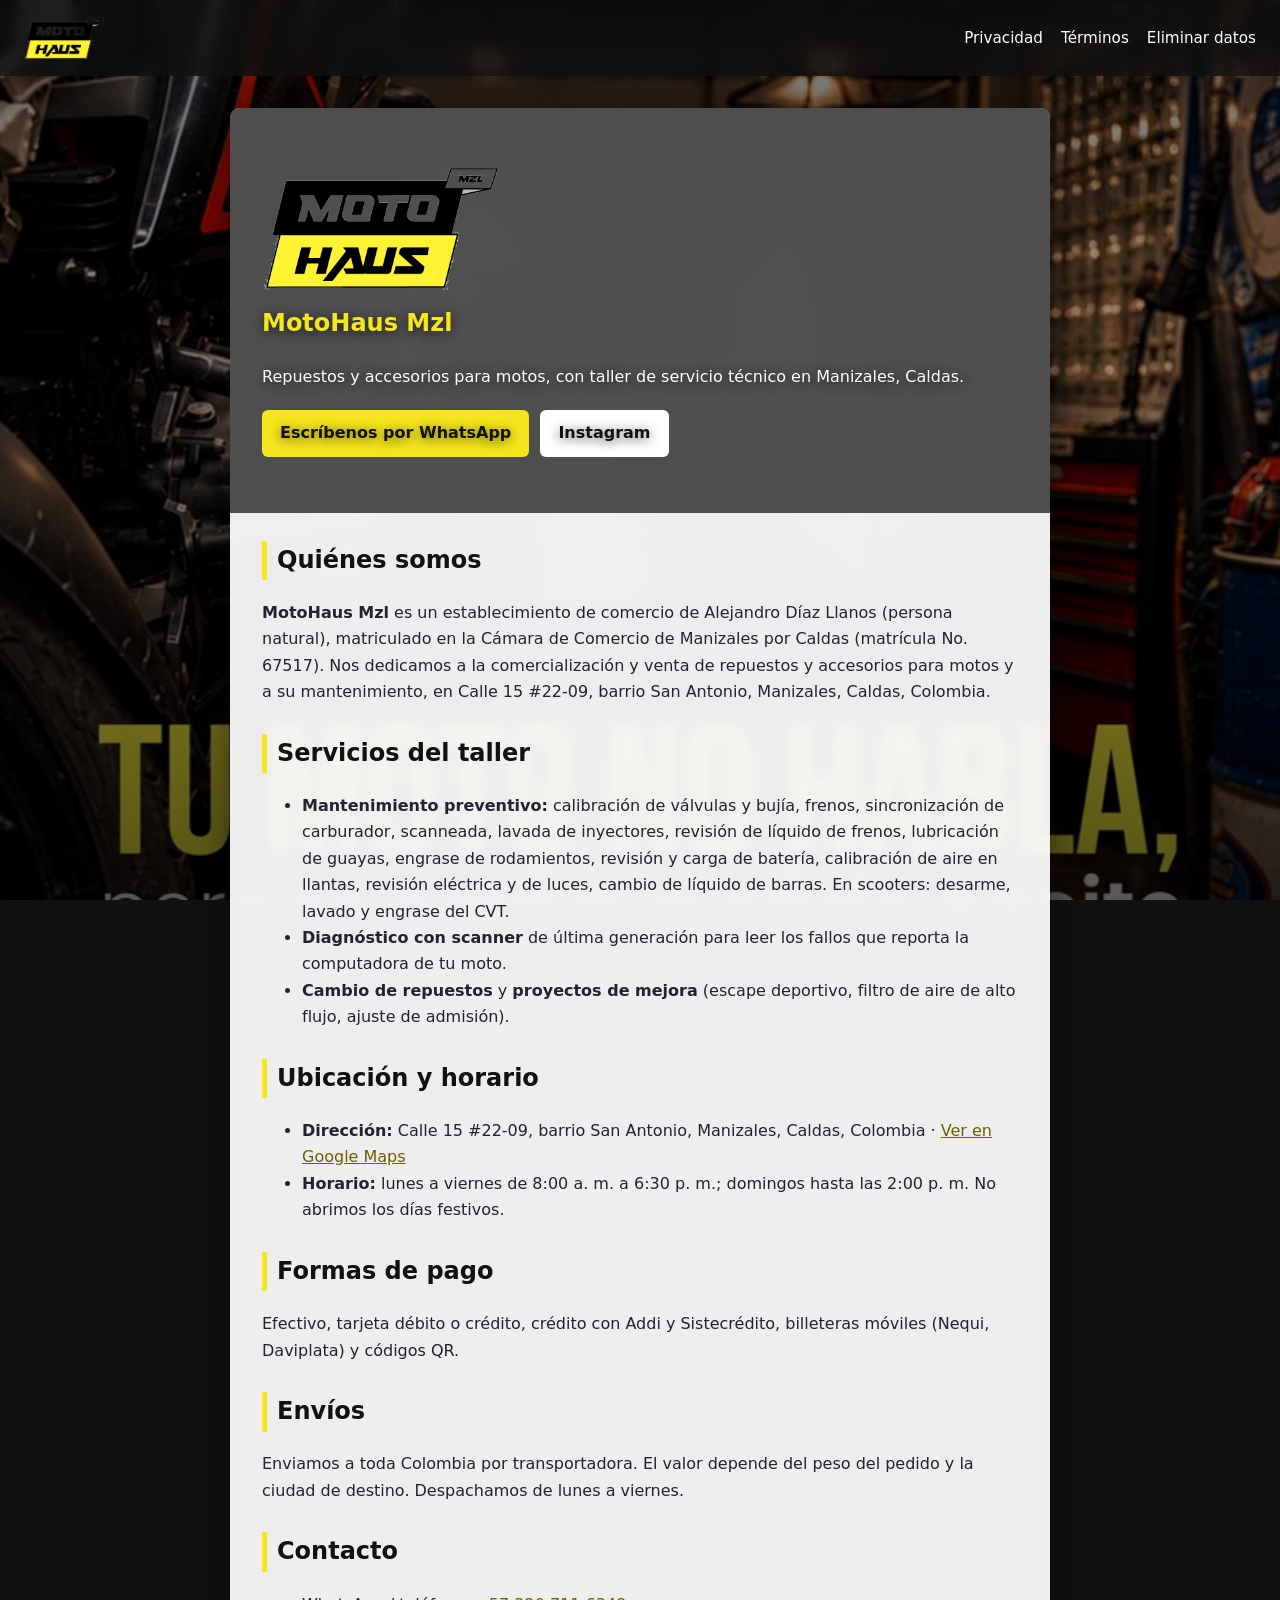
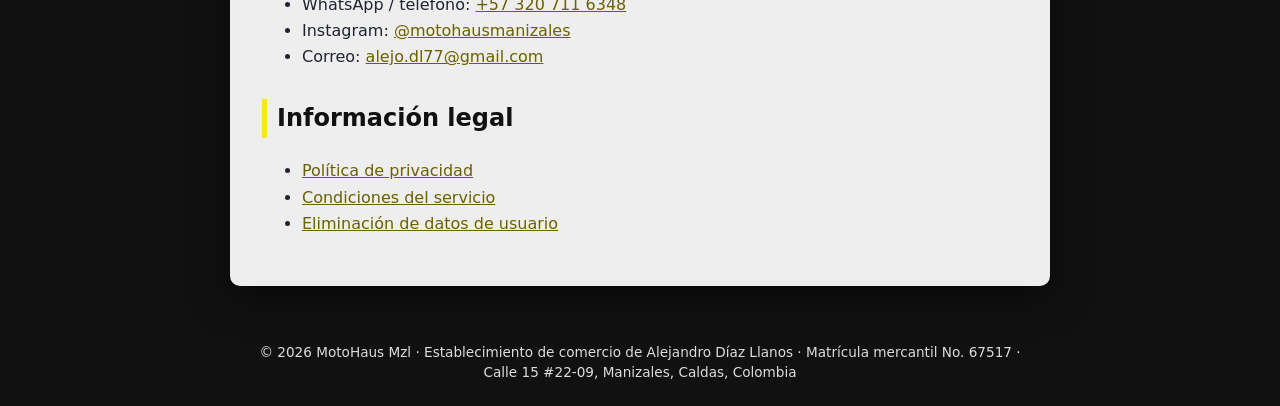
<file: index.html>
<!doctype html>
<html lang="es"><head><meta charset="utf-8"><meta name="viewport" content="width=device-width,initial-scale=1">
<title>Inicio | MotoHaus Mzl</title><link rel="icon" type="image/png" href="img/favicon.png"><meta name="description" content="MotoHaus Mzl: repuestos, accesorios y taller de servicio técnico para motos en Manizales, Caldas."><link rel="stylesheet" href="style.css"></head><body><div class="fondo" aria-hidden="true"><div class="fondo-capa" style="background-image:url(img/taller.jpg)"></div><div class="fondo-capa" style="background-image:url(img/repuestos.jpg)"></div><div class="fondo-velo"></div></div>

<header><a href="index.html" class="logo"><img src="img/logo.png" alt="MotoHaus Mzl" width="88" height="47"></a>
<nav><a href="privacidad.html">Privacidad</a><a href="terminos.html">Términos</a><a href="eliminar-datos.html">Eliminar datos</a></nav></header><main>
<section class="hero"><img class="hero-logo" src="img/logo.png" alt="MotoHaus Mzl" width="260" height="139"><h1>MotoHaus Mzl</h1>
<p>Repuestos y accesorios para motos, con taller de servicio técnico en Manizales, Caldas.</p>
<p><a class="btn" href="https://wa.me/573207116348">Escríbenos por WhatsApp</a> <a class="btn alt" href="https://www.instagram.com/motohausmanizales/">Instagram</a></p></section>
<h2>Quiénes somos</h2>
<p><strong>MotoHaus Mzl</strong> es un establecimiento de comercio de Alejandro Díaz Llanos (persona natural), matriculado en la Cámara de Comercio de Manizales por Caldas (matrícula No. 67517). Nos dedicamos a la comercialización y venta de repuestos y accesorios para motos y a su mantenimiento, en Calle 15 #22-09, barrio San Antonio, Manizales, Caldas, Colombia.</p>
<h2>Servicios del taller</h2>
<ul><li><strong>Mantenimiento preventivo:</strong> calibración de válvulas y bujía, frenos, sincronización de carburador, scanneada, lavada de inyectores, revisión de líquido de frenos, lubricación de guayas, engrase de rodamientos, revisión y carga de batería, calibración de aire en llantas, revisión eléctrica y de luces, cambio de líquido de barras. En scooters: desarme, lavado y engrase del CVT.</li>
<li><strong>Diagnóstico con scanner</strong> de última generación para leer los fallos que reporta la computadora de tu moto.</li>
<li><strong>Cambio de repuestos</strong> y <strong>proyectos de mejora</strong> (escape deportivo, filtro de aire de alto flujo, ajuste de admisión).</li></ul>
<h2>Ubicación y horario</h2>
<ul><li><strong>Dirección:</strong> Calle 15 #22-09, barrio San Antonio, Manizales, Caldas, Colombia · <a href="https://www.google.com/maps/search/?api=1&query=Calle+15+%2322-09+Manizales+Caldas+Colombia">Ver en Google Maps</a></li>
<li><strong>Horario:</strong> lunes a viernes de 8:00 a. m. a 6:30 p. m.; domingos hasta las 2:00 p. m. No abrimos los días festivos.</li></ul>
<h2>Formas de pago</h2>
<p>Efectivo, tarjeta débito o crédito, crédito con Addi y Sistecrédito, billeteras móviles (Nequi, Daviplata) y códigos QR.</p>
<h2>Envíos</h2>
<p>Enviamos a toda Colombia por transportadora. El valor depende del peso del pedido y la ciudad de destino. Despachamos de lunes a viernes.</p>
<h2>Contacto</h2>
<ul><li>WhatsApp / teléfono: <a href="https://wa.me/573207116348">+57 320 711 6348</a></li>
<li>Instagram: <a href="https://www.instagram.com/motohausmanizales/">@motohausmanizales</a></li>
<li>Correo: <a href="mailto:alejo.dl77@gmail.com">alejo.dl77@gmail.com</a></li></ul>
<h2>Información legal</h2>
<ul><li><a href="privacidad.html">Política de privacidad</a></li><li><a href="terminos.html">Condiciones del servicio</a></li><li><a href="eliminar-datos.html">Eliminación de datos de usuario</a></li></ul>
</main><footer>© 2026 MotoHaus Mzl · Establecimiento de comercio de Alejandro Díaz Llanos · Matrícula mercantil No. 67517 · Calle 15 #22-09, Manizales, Caldas, Colombia</footer><script src="fondo.js"></script></body></html>
</file>
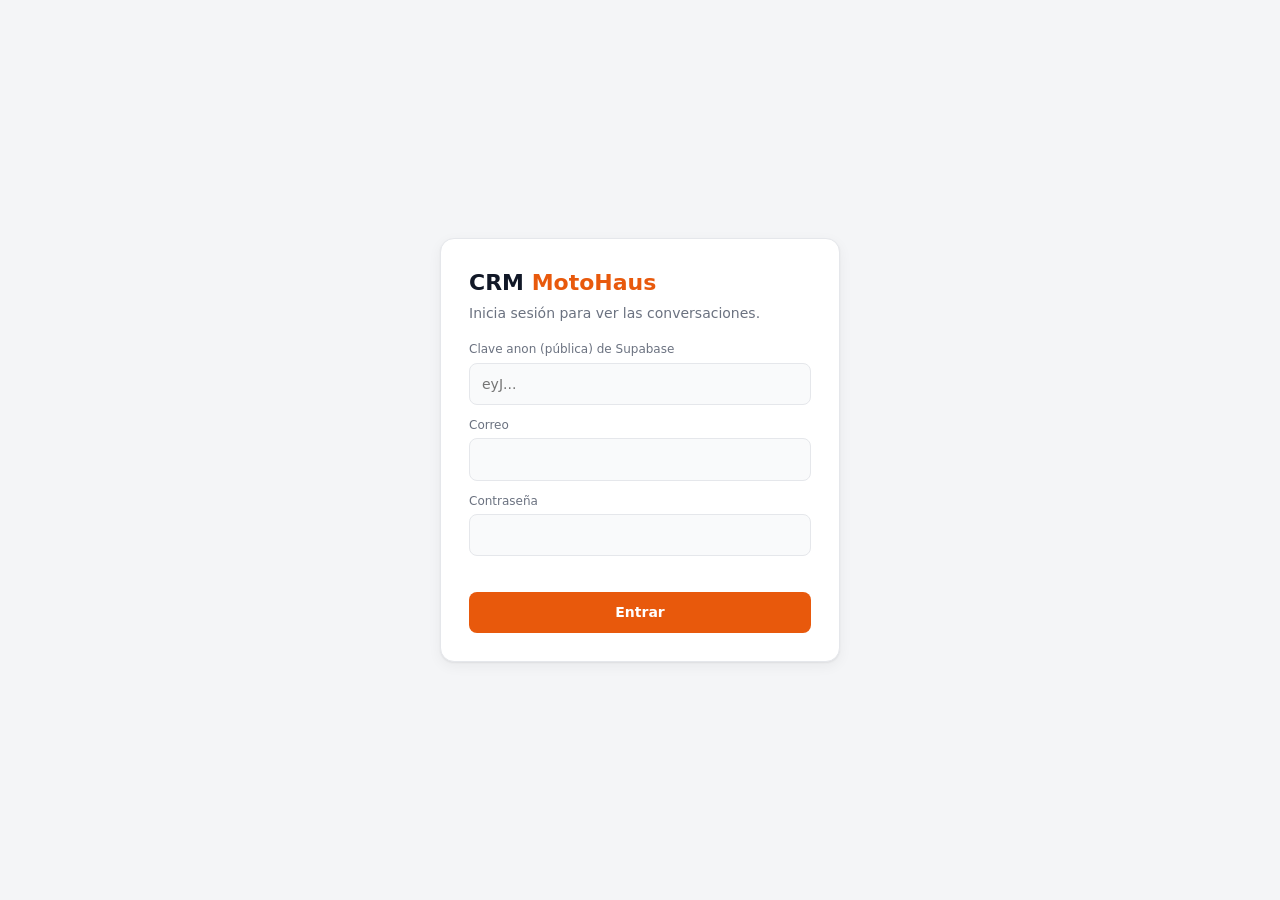
<file: crm/index.html>
<!doctype html>
<html lang="es">
<head>
<meta charset="utf-8">
<meta name="viewport" content="width=device-width, initial-scale=1">
<meta http-equiv="Content-Security-Policy" content="default-src 'none'; script-src 'self'; style-src 'unsafe-inline'; connect-src https://dxqpvzqqglknganyiaiq.supabase.co wss://dxqpvzqqglknganyiaiq.supabase.co https://motohaus.app.n8n.cloud; img-src 'self' data:; base-uri 'none'; form-action 'none'">
<meta name="referrer" content="no-referrer">
<meta name="robots" content="noindex,nofollow">
<title>CRM MotoHaus</title>
<style>
:root{
  --bg:#f4f5f7;--panel:#fff;--panel2:#f9fafb;--line:#e5e7eb;--text:#111827;--muted:#6b7280;
  --brand:#e8590c;--brand-d:#c2410c;--cli:#fff;--bot:#dbeafe;--hum:#dcfce7;--ok:#16a34a;--warn:#d97706;--bad:#dc2626;
  --shadow:0 1px 2px rgba(0,0,0,.06),0 4px 14px rgba(0,0,0,.05)
}
@media (prefers-color-scheme:dark){:root{
  --bg:#0f1115;--panel:#171a21;--panel2:#1c2029;--line:#2a2f3a;--text:#e8eaed;--muted:#9aa3b2;
  --cli:#232834;--bot:#1e3a5f;--hum:#14532d;--shadow:none}}
*{box-sizing:border-box}
html,body{height:100%;margin:0}
body{font:14px/1.45 system-ui,-apple-system,"Segoe UI",Roboto,sans-serif;background:var(--bg);color:var(--text)}
button,input,select,textarea{font:inherit;color:inherit}
button{cursor:pointer}
.hidden{display:none!important}
/* login */
#login{min-height:100%;display:grid;place-items:center;padding:20px}
.card{background:var(--panel);border:1px solid var(--line);border-radius:14px;padding:28px;width:100%;max-width:400px;box-shadow:var(--shadow)}
.card h1{margin:0 0 4px;font-size:22px}
.card p{margin:0 0 18px;color:var(--muted)}
.card label{display:block;font-size:12px;color:var(--muted);margin:12px 0 4px}
.card input{width:100%;padding:10px 12px;border:1px solid var(--line);border-radius:8px;background:var(--panel2)}
.btn{background:var(--brand);color:#fff;border:0;border-radius:8px;padding:10px 14px;font-weight:600}
.btn:hover{background:var(--brand-d)}
.btn.ghost{background:transparent;color:var(--text);border:1px solid var(--line)}
.btn.ghost:hover{background:var(--panel2)}
.btn.sm{padding:6px 10px;font-size:13px}
.err{color:var(--bad);font-size:13px;margin-top:10px;min-height:18px}
/* app */
#app{height:100%;display:flex;flex-direction:column}
header{display:flex;align-items:center;gap:16px;padding:10px 16px;background:var(--panel);border-bottom:1px solid var(--line)}
.logo{font-weight:800;font-size:17px;letter-spacing:-.3px}.logo b{color:var(--brand)}
.kpis{display:flex;gap:10px;flex:1;overflow:auto}
.kpi{background:var(--panel2);border:1px solid var(--line);border-radius:10px;padding:6px 12px;min-width:104px}
.kpi small{display:block;color:var(--muted);font-size:11px}
.kpi strong{font-size:18px}
main{flex:1;display:grid;grid-template-columns:340px 1fr 320px;min-height:0}
.col{background:var(--panel);min-height:0;display:flex;flex-direction:column}
.col+.col{border-left:1px solid var(--line)}
.tools{padding:12px;border-bottom:1px solid var(--line)}
.tools input{width:100%;padding:9px 12px;border:1px solid var(--line);border-radius:8px;background:var(--panel2)}
.tabs{display:flex;gap:6px;margin-top:10px}
.tab{flex:1;padding:6px;border:1px solid var(--line);border-radius:8px;background:transparent;font-size:13px}
.tab.on{background:var(--brand);border-color:var(--brand);color:#fff}
#list{overflow:auto;flex:1}
.row{display:flex;gap:10px;padding:11px 12px;border-bottom:1px solid var(--line);cursor:pointer}
.row:hover{background:var(--panel2)}
.row.on{background:var(--panel2);box-shadow:inset 3px 0 var(--brand)}
.av{width:40px;height:40px;border-radius:50%;background:var(--brand);color:#fff;display:grid;place-items:center;font-weight:700;flex:none}
.rb{flex:1;min-width:0}
.r1{display:flex;justify-content:space-between;gap:8px}
.r1 b{white-space:nowrap;overflow:hidden;text-overflow:ellipsis}
.r1 span{color:var(--muted);font-size:12px;flex:none}
.r2{display:flex;justify-content:space-between;gap:8px;color:var(--muted);font-size:13px}
.r2 i{white-space:nowrap;overflow:hidden;text-overflow:ellipsis;font-style:normal}
.badge{background:var(--ok);color:#fff;border-radius:10px;padding:0 7px;font-size:12px;font-weight:700;flex:none}
.chip{display:inline-block;border-radius:10px;padding:1px 8px;font-size:11px;background:var(--panel2);border:1px solid var(--line);color:var(--muted)}
.chip.h{background:#fef3c7;color:#92400e;border-color:#fde68a}
/* chat */
.chead{display:flex;align-items:center;gap:12px;padding:10px 16px;border-bottom:1px solid var(--line)}
.chead .t{flex:1;min-width:0}.chead .t b{display:block}.chead .t small{color:var(--muted)}
#msgs{flex:1;overflow:auto;padding:16px;background:var(--bg);display:flex;flex-direction:column;gap:6px}
.day{align-self:center;background:var(--panel);border:1px solid var(--line);color:var(--muted);font-size:12px;padding:2px 10px;border-radius:10px;margin:8px 0}
.m{max-width:72%;padding:8px 12px;border-radius:12px;white-space:pre-wrap;word-wrap:break-word;box-shadow:var(--shadow)}
.m small{display:block;color:var(--muted);font-size:11px;margin-top:3px;text-align:right}
.m.cliente{align-self:flex-start;background:var(--cli);border-top-left-radius:3px}
.m.bot{align-self:flex-end;background:var(--bot);border-top-right-radius:3px}
.m.humano{align-self:flex-end;background:var(--hum);border-top-right-radius:3px}
.m .who{font-size:11px;font-weight:700;color:var(--muted);margin-bottom:2px}
.empty{margin:auto;color:var(--muted);text-align:center}
/* side */
.side{overflow:auto;padding:16px}
.side h3{margin:18px 0 8px;font-size:12px;text-transform:uppercase;letter-spacing:.06em;color:var(--muted)}
.side h3:first-child{margin-top:0}
.side select,.side textarea,.side input{width:100%;padding:8px 10px;border:1px solid var(--line);border-radius:8px;background:var(--panel2)}
.side textarea{min-height:110px;resize:vertical}
.tags{display:flex;flex-wrap:wrap;gap:6px;margin-bottom:8px}
.tag{background:var(--brand);color:#fff;border-radius:10px;padding:2px 8px;font-size:12px;cursor:pointer}
.tag:hover{opacity:.8}
.cita{border:1px solid var(--line);border-radius:8px;padding:8px 10px;margin-bottom:6px;background:var(--panel2);font-size:13px}
.kv{display:flex;justify-content:space-between;padding:3px 0;font-size:13px}.kv span:first-child{color:var(--muted)}
.saved{color:var(--ok);font-size:12px;height:16px}
.composer{padding:10px 16px;border-top:1px solid var(--line);background:var(--panel)}
.crow{display:flex;gap:8px;align-items:flex-end}
.crow textarea{flex:1;resize:none;padding:9px 12px;border:1px solid var(--line);border-radius:10px;background:var(--panel2);max-height:140px}
.warn{background:#fef3c7;color:#92400e;border:1px solid #fde68a;border-radius:8px;padding:6px 10px;font-size:12px;margin-bottom:8px}
.hint{color:var(--muted);font-size:11px;margin-top:4px}
.composer .err{margin-top:4px;min-height:0}
@media (max-width:980px){main{grid-template-columns:300px 1fr}.col.side-col{display:none}}
@media (max-width:640px){main{grid-template-columns:1fr}.col.chat-col{display:none}main.chat .col.list-col{display:none}main.chat .col.chat-col{display:flex}}
</style>
</head>
<body>

<section id="login" class="hidden">
  <form class="card" id="loginForm">
    <h1>CRM <span style="color:var(--brand)">MotoHaus</span></h1>
    <p>Inicia sesión para ver las conversaciones.</p>
    <div id="cfgBox">
      <label>Clave anon (pública) de Supabase</label>
      <input id="key" autocomplete="off" placeholder="eyJ...">
    </div>
    <label>Correo</label><input id="email" type="email" autocomplete="username" required>
    <label>Contraseña</label><input id="pass" type="password" autocomplete="current-password" required>
    <div class="err" id="loginErr"></div>
    <button class="btn" style="width:100%;margin-top:8px">Entrar</button>
  </form>
</section>

<div id="app" class="hidden">
  <header>
    <div class="logo">Moto<b>Haus</b> CRM</div>
    <div class="kpis">
      <div class="kpi"><small>Clientes</small><strong id="kClientes">0</strong></div>
      <div class="kpi"><small>Mensajes hoy</small><strong id="kHoy">0</strong></div>
      <div class="kpi"><small>Sin leer</small><strong id="kSin">0</strong></div>
      <div class="kpi"><small>Atención humana</small><strong id="kHum">0</strong></div>
      <div class="kpi"><small>Citas próximas</small><strong id="kCitas">0</strong></div>
    </div>
    <button class="btn ghost sm" id="csv">Exportar CSV</button>
    <button class="btn ghost sm" id="logout">Salir</button>
  </header>
  <main id="main">
    <section class="col list-col">
      <div class="tools">
        <input id="q" placeholder="Buscar nombre, teléfono o mensaje…">
        <div class="tabs">
          <button class="tab on" data-f="all">Todos</button>
          <button class="tab" data-f="unread">Sin leer</button>
          <button class="tab" data-f="human">Humano</button>
        </div>
      </div>
      <div id="list"></div>
    </section>
    <section class="col chat-col">
      <div id="chatEmpty" class="empty">Selecciona una conversación</div>
      <div id="chatWrap" class="hidden" style="display:flex;flex-direction:column;min-height:0;flex:1">
        <div class="chead">
          <button class="btn ghost sm" id="back" style="display:none">←</button>
          <div class="av" id="cAv"></div>
          <div class="t"><b id="cName"></b><small id="cPhone"></small></div>
          <button class="btn sm" id="humBtn"></button>
        </div>
        <div id="msgs"></div>
        <div class="composer">
          <div id="warn24" class="warn hidden">Han pasado más de 24 h desde el último mensaje del cliente: WhatsApp puede rechazar el envío.</div>
          <div class="crow">
            <textarea id="txt" rows="2" maxlength="4000" placeholder="Escribe una respuesta… (Enter envía, Shift+Enter nueva línea)"></textarea>
            <button class="btn" id="send">Enviar</button>
          </div>
          <div class="err" id="sendErr"></div>
          <div class="hint">Al enviar, el bot se pausa en este chat. Pulsa «Devolver al bot» cuando termines.</div>
        </div>
      </div>
    </section>
    <aside class="col side-col side" id="side">
      <div class="empty">Sin conversación seleccionada</div>
    </aside>
  </main>
</div>

<script src="supabase.min.js"></script>
<script src="app.js"></script>
</body>
</html>
</file>
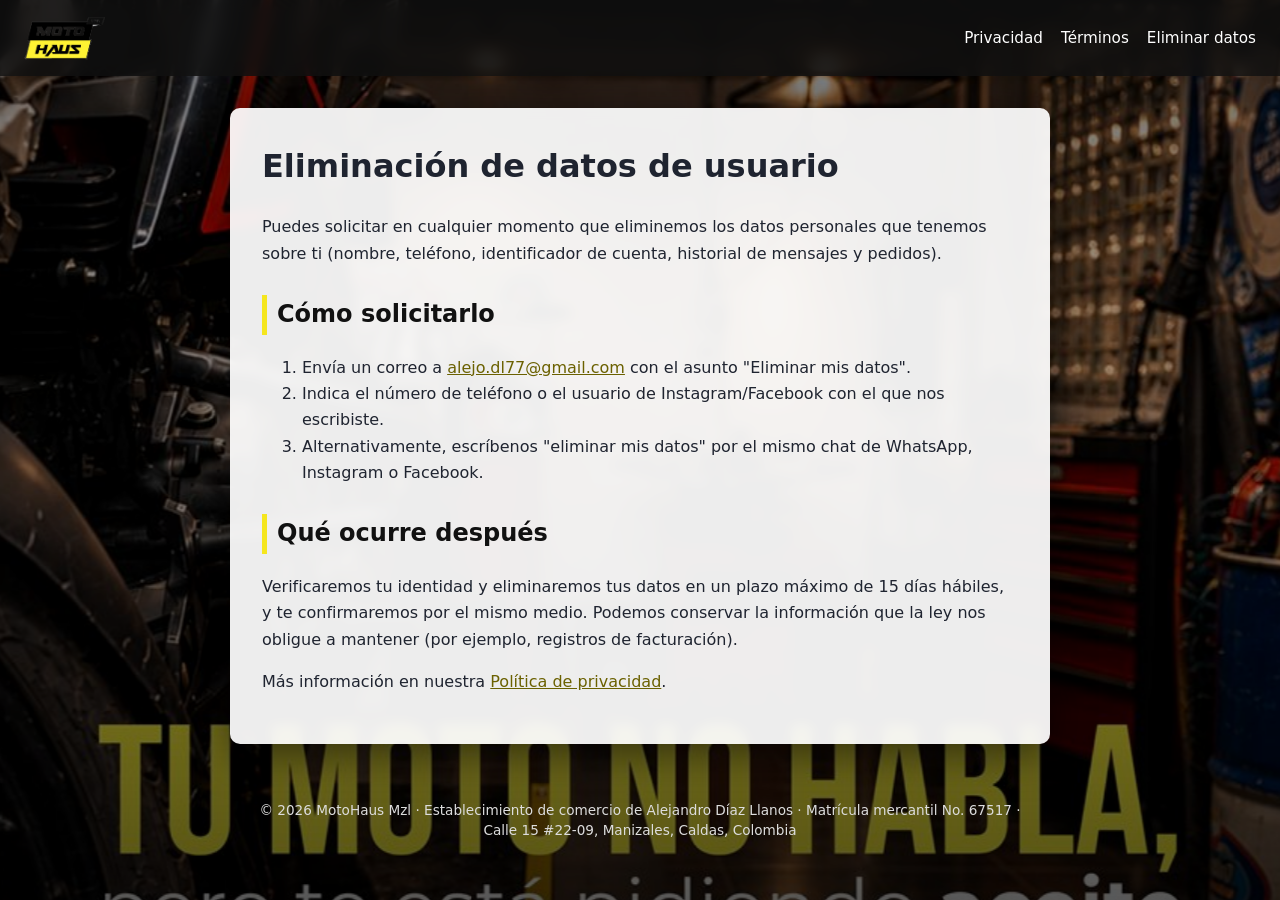
<file: eliminar-datos.html>
<!doctype html>
<html lang="es"><head><meta charset="utf-8"><meta name="viewport" content="width=device-width,initial-scale=1">
<title>Eliminación de datos de usuario | MotoHaus Mzl</title><link rel="icon" type="image/png" href="img/favicon.png"><meta name="description" content="MotoHaus Mzl: repuestos, accesorios y taller de servicio técnico para motos en Manizales, Caldas."><link rel="stylesheet" href="style.css"></head><body><div class="fondo" aria-hidden="true"><div class="fondo-capa" style="background-image:url(img/taller.jpg)"></div><div class="fondo-capa" style="background-image:url(img/repuestos.jpg)"></div><div class="fondo-velo"></div></div>

<header><a href="index.html" class="logo"><img src="img/logo.png" alt="MotoHaus Mzl" width="88" height="47"></a>
<nav><a href="privacidad.html">Privacidad</a><a href="terminos.html">Términos</a><a href="eliminar-datos.html">Eliminar datos</a></nav></header><main>
<h1>Eliminación de datos de usuario</h1>
<p>Puedes solicitar en cualquier momento que eliminemos los datos personales que tenemos sobre ti (nombre, teléfono, identificador de cuenta, historial de mensajes y pedidos).</p>
<h2>Cómo solicitarlo</h2>
<ol><li>Envía un correo a <a href="mailto:alejo.dl77@gmail.com?subject=Eliminar%20mis%20datos">alejo.dl77@gmail.com</a> con el asunto "Eliminar mis datos".</li>
<li>Indica el número de teléfono o el usuario de Instagram/Facebook con el que nos escribiste.</li>
<li>Alternativamente, escríbenos "eliminar mis datos" por el mismo chat de WhatsApp, Instagram o Facebook.</li></ol>
<h2>Qué ocurre después</h2>
<p>Verificaremos tu identidad y eliminaremos tus datos en un plazo máximo de 15 días hábiles, y te confirmaremos por el mismo medio. Podemos conservar la información que la ley nos obligue a mantener (por ejemplo, registros de facturación).</p>
<p>Más información en nuestra <a href="privacidad.html">Política de privacidad</a>.</p>
</main><footer>© 2026 MotoHaus Mzl · Establecimiento de comercio de Alejandro Díaz Llanos · Matrícula mercantil No. 67517 · Calle 15 #22-09, Manizales, Caldas, Colombia</footer><script src="fondo.js"></script></body></html>
</file>
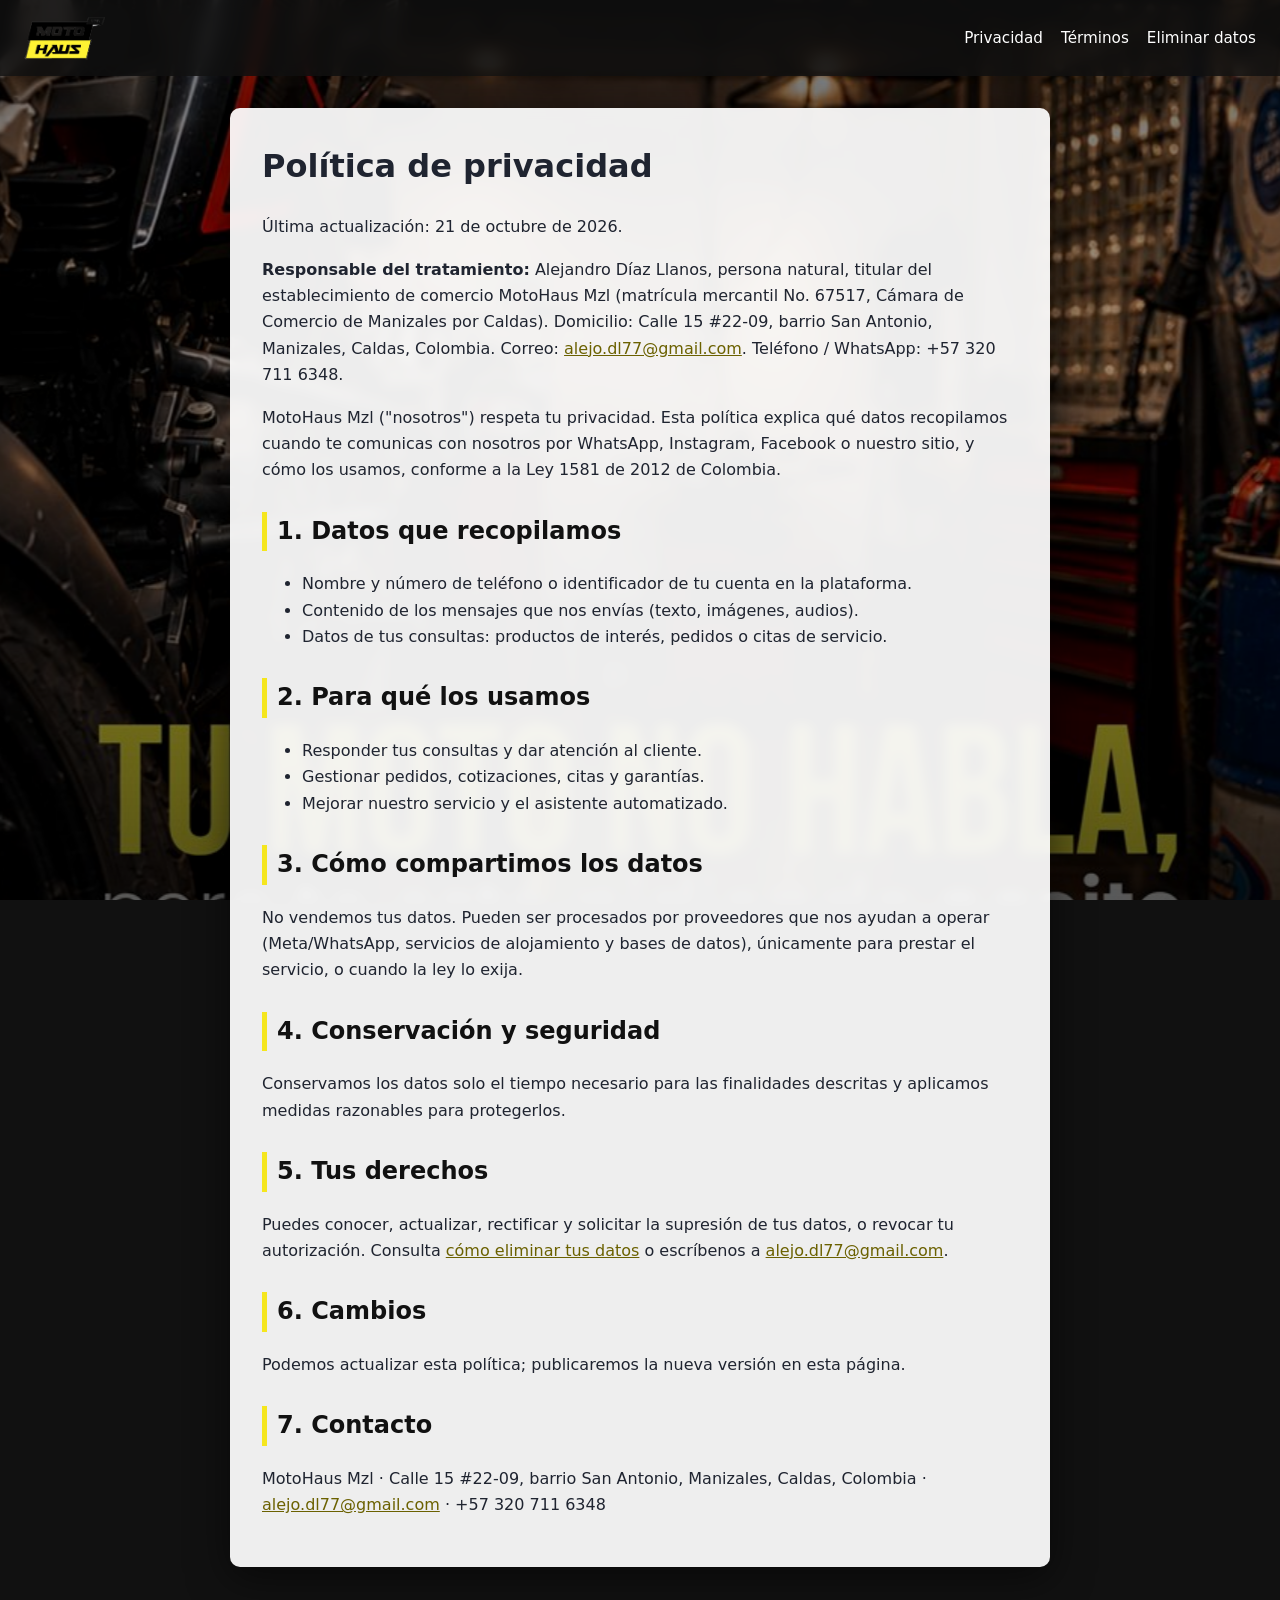
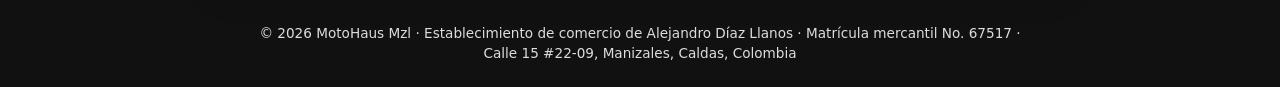
<file: privacidad.html>
<!doctype html>
<html lang="es"><head><meta charset="utf-8"><meta name="viewport" content="width=device-width,initial-scale=1">
<title>Política de privacidad | MotoHaus Mzl</title><link rel="icon" type="image/png" href="img/favicon.png"><meta name="description" content="MotoHaus Mzl: repuestos, accesorios y taller de servicio técnico para motos en Manizales, Caldas."><link rel="stylesheet" href="style.css"></head><body><div class="fondo" aria-hidden="true"><div class="fondo-capa" style="background-image:url(img/taller.jpg)"></div><div class="fondo-capa" style="background-image:url(img/repuestos.jpg)"></div><div class="fondo-velo"></div></div>

<header><a href="index.html" class="logo"><img src="img/logo.png" alt="MotoHaus Mzl" width="88" height="47"></a>
<nav><a href="privacidad.html">Privacidad</a><a href="terminos.html">Términos</a><a href="eliminar-datos.html">Eliminar datos</a></nav></header><main>
<h1>Política de privacidad</h1><p>Última actualización: 21 de octubre de 2026.</p>
<p><strong>Responsable del tratamiento:</strong> Alejandro Díaz Llanos, persona natural, titular del establecimiento de comercio MotoHaus Mzl (matrícula mercantil No. 67517, Cámara de Comercio de Manizales por Caldas). Domicilio: Calle 15 #22-09, barrio San Antonio, Manizales, Caldas, Colombia. Correo: <a href="mailto:alejo.dl77@gmail.com">alejo.dl77@gmail.com</a>. Teléfono / WhatsApp: +57 320 711 6348.</p>
<p>MotoHaus Mzl ("nosotros") respeta tu privacidad. Esta política explica qué datos recopilamos cuando te comunicas con nosotros por WhatsApp, Instagram, Facebook o nuestro sitio, y cómo los usamos, conforme a la Ley 1581 de 2012 de Colombia.</p>
<h2>1. Datos que recopilamos</h2>
<ul><li>Nombre y número de teléfono o identificador de tu cuenta en la plataforma.</li><li>Contenido de los mensajes que nos envías (texto, imágenes, audios).</li><li>Datos de tus consultas: productos de interés, pedidos o citas de servicio.</li></ul>
<h2>2. Para qué los usamos</h2>
<ul><li>Responder tus consultas y dar atención al cliente.</li><li>Gestionar pedidos, cotizaciones, citas y garantías.</li><li>Mejorar nuestro servicio y el asistente automatizado.</li></ul>
<h2>3. Cómo compartimos los datos</h2>
<p>No vendemos tus datos. Pueden ser procesados por proveedores que nos ayudan a operar (Meta/WhatsApp, servicios de alojamiento y bases de datos), únicamente para prestar el servicio, o cuando la ley lo exija.</p>
<h2>4. Conservación y seguridad</h2>
<p>Conservamos los datos solo el tiempo necesario para las finalidades descritas y aplicamos medidas razonables para protegerlos.</p>
<h2>5. Tus derechos</h2>
<p>Puedes conocer, actualizar, rectificar y solicitar la supresión de tus datos, o revocar tu autorización. Consulta <a href="eliminar-datos.html">cómo eliminar tus datos</a> o escríbenos a <a href="mailto:alejo.dl77@gmail.com">alejo.dl77@gmail.com</a>.</p>
<h2>6. Cambios</h2><p>Podemos actualizar esta política; publicaremos la nueva versión en esta página.</p>
<h2>7. Contacto</h2><p>MotoHaus Mzl · Calle 15 #22-09, barrio San Antonio, Manizales, Caldas, Colombia · <a href="mailto:alejo.dl77@gmail.com">alejo.dl77@gmail.com</a> · +57 320 711 6348</p>
</main><footer>© 2026 MotoHaus Mzl · Establecimiento de comercio de Alejandro Díaz Llanos · Matrícula mercantil No. 67517 · Calle 15 #22-09, Manizales, Caldas, Colombia</footer><script src="fondo.js"></script></body></html>
</file>
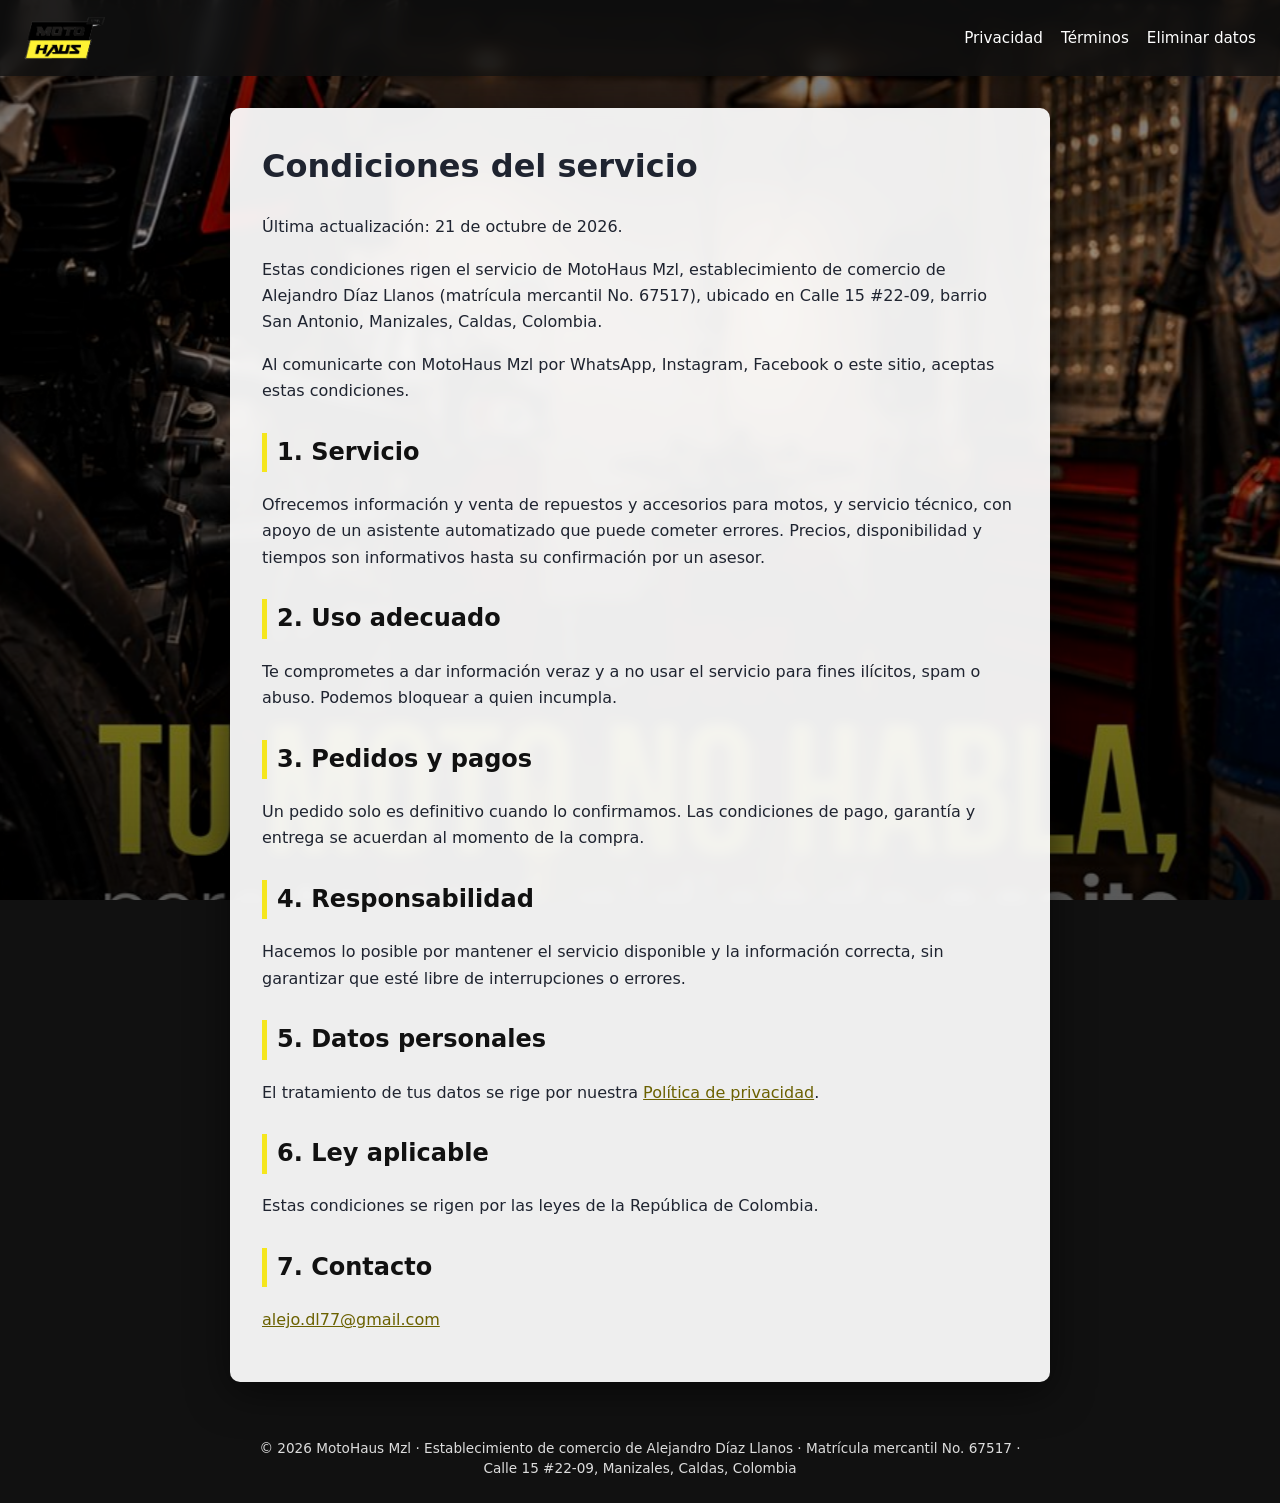
<file: terminos.html>
<!doctype html>
<html lang="es"><head><meta charset="utf-8"><meta name="viewport" content="width=device-width,initial-scale=1">
<title>Condiciones del servicio | MotoHaus Mzl</title><link rel="icon" type="image/png" href="img/favicon.png"><meta name="description" content="MotoHaus Mzl: repuestos, accesorios y taller de servicio técnico para motos en Manizales, Caldas."><link rel="stylesheet" href="style.css"></head><body><div class="fondo" aria-hidden="true"><div class="fondo-capa" style="background-image:url(img/taller.jpg)"></div><div class="fondo-capa" style="background-image:url(img/repuestos.jpg)"></div><div class="fondo-velo"></div></div>

<header><a href="index.html" class="logo"><img src="img/logo.png" alt="MotoHaus Mzl" width="88" height="47"></a>
<nav><a href="privacidad.html">Privacidad</a><a href="terminos.html">Términos</a><a href="eliminar-datos.html">Eliminar datos</a></nav></header><main>
<h1>Condiciones del servicio</h1><p>Última actualización: 21 de octubre de 2026.</p>
<p>Estas condiciones rigen el servicio de MotoHaus Mzl, establecimiento de comercio de Alejandro Díaz Llanos (matrícula mercantil No. 67517), ubicado en Calle 15 #22-09, barrio San Antonio, Manizales, Caldas, Colombia.</p>
<p>Al comunicarte con MotoHaus Mzl por WhatsApp, Instagram, Facebook o este sitio, aceptas estas condiciones.</p>
<h2>1. Servicio</h2><p>Ofrecemos información y venta de repuestos y accesorios para motos, y servicio técnico, con apoyo de un asistente automatizado que puede cometer errores. Precios, disponibilidad y tiempos son informativos hasta su confirmación por un asesor.</p>
<h2>2. Uso adecuado</h2><p>Te comprometes a dar información veraz y a no usar el servicio para fines ilícitos, spam o abuso. Podemos bloquear a quien incumpla.</p>
<h2>3. Pedidos y pagos</h2><p>Un pedido solo es definitivo cuando lo confirmamos. Las condiciones de pago, garantía y entrega se acuerdan al momento de la compra.</p>
<h2>4. Responsabilidad</h2><p>Hacemos lo posible por mantener el servicio disponible y la información correcta, sin garantizar que esté libre de interrupciones o errores.</p>
<h2>5. Datos personales</h2><p>El tratamiento de tus datos se rige por nuestra <a href="privacidad.html">Política de privacidad</a>.</p>
<h2>6. Ley aplicable</h2><p>Estas condiciones se rigen por las leyes de la República de Colombia.</p>
<h2>7. Contacto</h2><p><a href="mailto:alejo.dl77@gmail.com">alejo.dl77@gmail.com</a></p>
</main><footer>© 2026 MotoHaus Mzl · Establecimiento de comercio de Alejandro Díaz Llanos · Matrícula mercantil No. 67517 · Calle 15 #22-09, Manizales, Caldas, Colombia</footer><script src="fondo.js"></script></body></html>
</file>
<file: style.css>
*{box-sizing:border-box}body{margin:0;font-family:system-ui,Segoe UI,Arial,sans-serif;color:#1f2430;background:#111;line-height:1.65}
header{background:#111;color:#fff;display:flex;flex-wrap:wrap;justify-content:space-between;align-items:center;padding:14px 24px;gap:8px}
header a{color:#fff;text-decoration:none}.logo{font-weight:700;font-size:1.2rem;color:#f5e61d}
nav a{margin-left:18px;font-size:.95rem}nav a:hover{color:#f5e61d}
main{max-width:820px;margin:32px auto;background:#fff;padding:32px;border-radius:10px;box-shadow:0 1px 6px #0001}
h1{margin-top:0}h2{margin-top:28px;color:#8a7d00}a{color:#8a7d00}
footer{text-align:center;color:#666;font-size:.85rem;padding:24px}
@media(max-width:600px){main{margin:12px;padding:20px}}
.hero{background:#111;color:#fff;margin:-32px -32px 8px;padding:36px 32px;border-radius:10px 10px 0 0}.hero h1{color:#f5e61d}
.btn{display:inline-block;background:#f5e61d;color:#fff;padding:10px 18px;border-radius:6px;text-decoration:none;font-weight:600;margin:4px 6px 0 0}.btn.alt{background:#fff;color:#111}
@media(max-width:600px){.hero{margin:-20px -20px 8px;padding:24px 20px}}
.foto{width:100%;max-width:420px;display:block;margin:16px auto;border-radius:10px}
.btn{color:#111}.hero h1{color:#f5e61d}h2{border-left:5px solid #f5e61d;padding-left:10px;color:#111}a{color:#6b6100}
.galeria{display:grid;grid-template-columns:repeat(auto-fit,minmax(180px,1fr));gap:10px;margin:18px 0}.galeria img{width:100%;height:100%;object-fit:cover;aspect-ratio:4/5;border-radius:10px}

.fondo{position:fixed;inset:0;z-index:-1;overflow:hidden;background:#111}
.fondo-capa{position:absolute;inset:0;background-size:cover;background-position:center;opacity:0;transform:scale(1.06);will-change:opacity,transform}
.fondo-capa:first-child{opacity:1}
.fondo-velo{position:absolute;inset:0;background:linear-gradient(180deg,rgba(0,0,0,.55),rgba(0,0,0,.35) 40%,rgba(0,0,0,.65))}
header{position:sticky;top:0;z-index:5;background:rgba(17,17,17,.82);backdrop-filter:blur(8px)}
main{background:rgba(255,255,255,.93);backdrop-filter:blur(6px);box-shadow:0 10px 40px #0008}
.hero{background:rgba(17,17,17,.72);border-radius:10px 10px 0 0;color:#fff;margin:-32px -32px 8px;padding:56px 32px 40px;text-shadow:0 2px 12px #000a}
footer{color:#ddd}
@media(max-width:600px){.hero{margin:-20px -20px 8px;padding:36px 20px 28px}}
@media(prefers-reduced-motion:reduce){.fondo-capa{transition:none}}
.logo img{display:block;height:44px;width:auto}header .logo{padding:2px 0}
.hero-logo{display:block;max-width:240px;width:60%;height:auto;margin:0 0 12px}
footer{max-width:820px;margin:0 auto;line-height:1.5}
</file>
